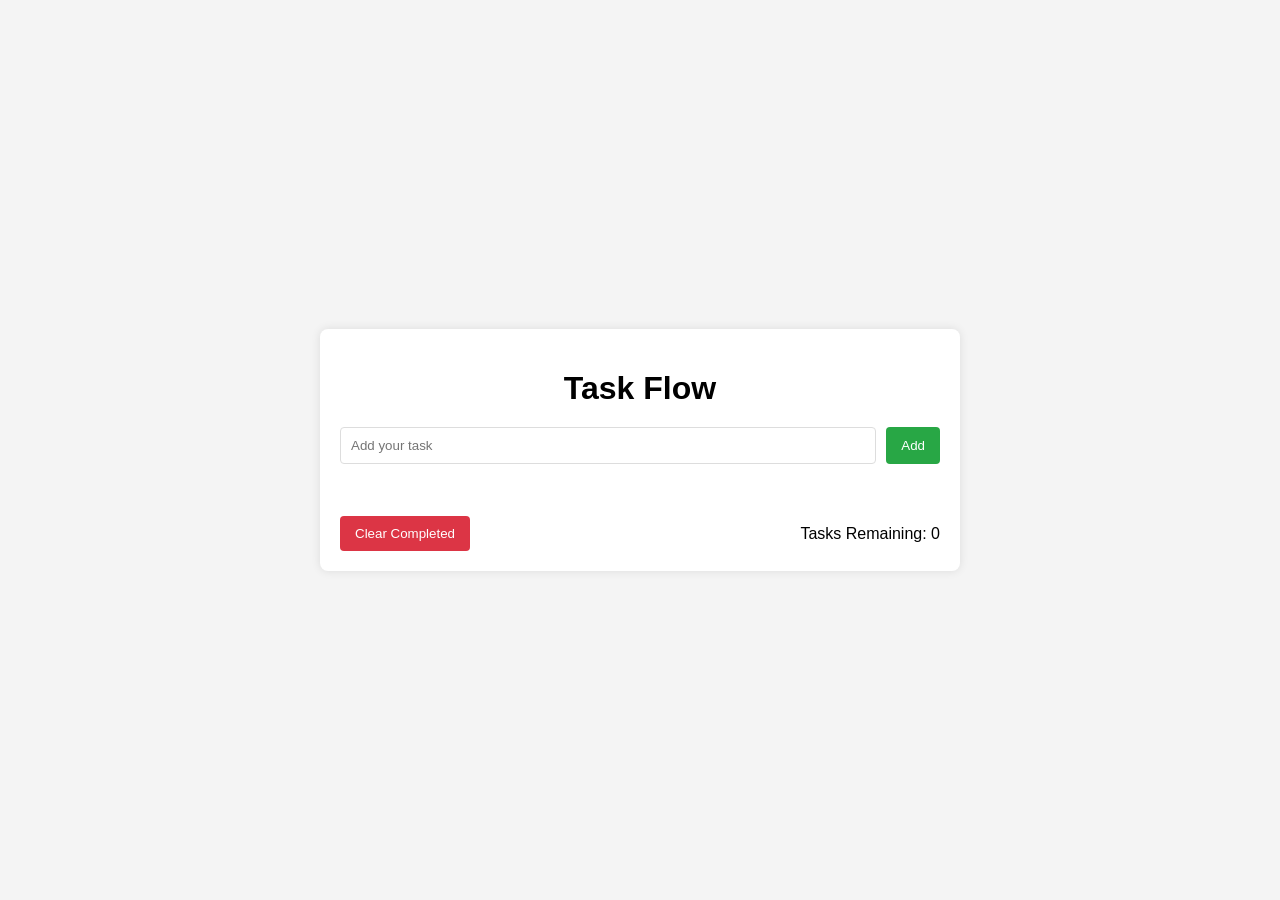
<file: index.html>
<!DOCTYPE html>
<html lang="en">
<head>
  <meta charset="UTF-8" />
  <meta name="viewport" content="width=device-width, initial-scale=1.0" />
  <title>Task Flow</title>
  <link rel="stylesheet" href="styles.css" />
  <link
    rel="stylesheet"
    href="https://cdnjs.cloudflare.com/ajax/libs/font-awesome/6.5.1/css/all.min.css"
    integrity="sha512-DTOQO9RWCH3ppGqcWaEA1BIZOC6xxalwEsw9c2QQeAIftl+Vegovlnee1c9QX4TctnWMn13TZye+giMm8e2LwA=="
    crossorigin="anonymous"
    referrerpolicy="no-referrer"
  />
</head>

<body>
  <div class="container">
    <h1>Task Flow</h1>
    <div class="todo-app">
      <div class="row">
        <input type="text" id="input-box" placeholder="Add your task" />
        <button id="add-btn">Add</button>
      </div>
      <ul id="list-container">
        <!-- Task items will be dynamically inserted here -->
      </ul>
      <div class="controls">
        <button id="clear-completed-btn">Clear Completed</button>
        <p id="task-count">Tasks Remaining: 0</p>
      </div>
    </div>
  </div>
  <script src="script.js"></script>
</body>
</html>
</file>
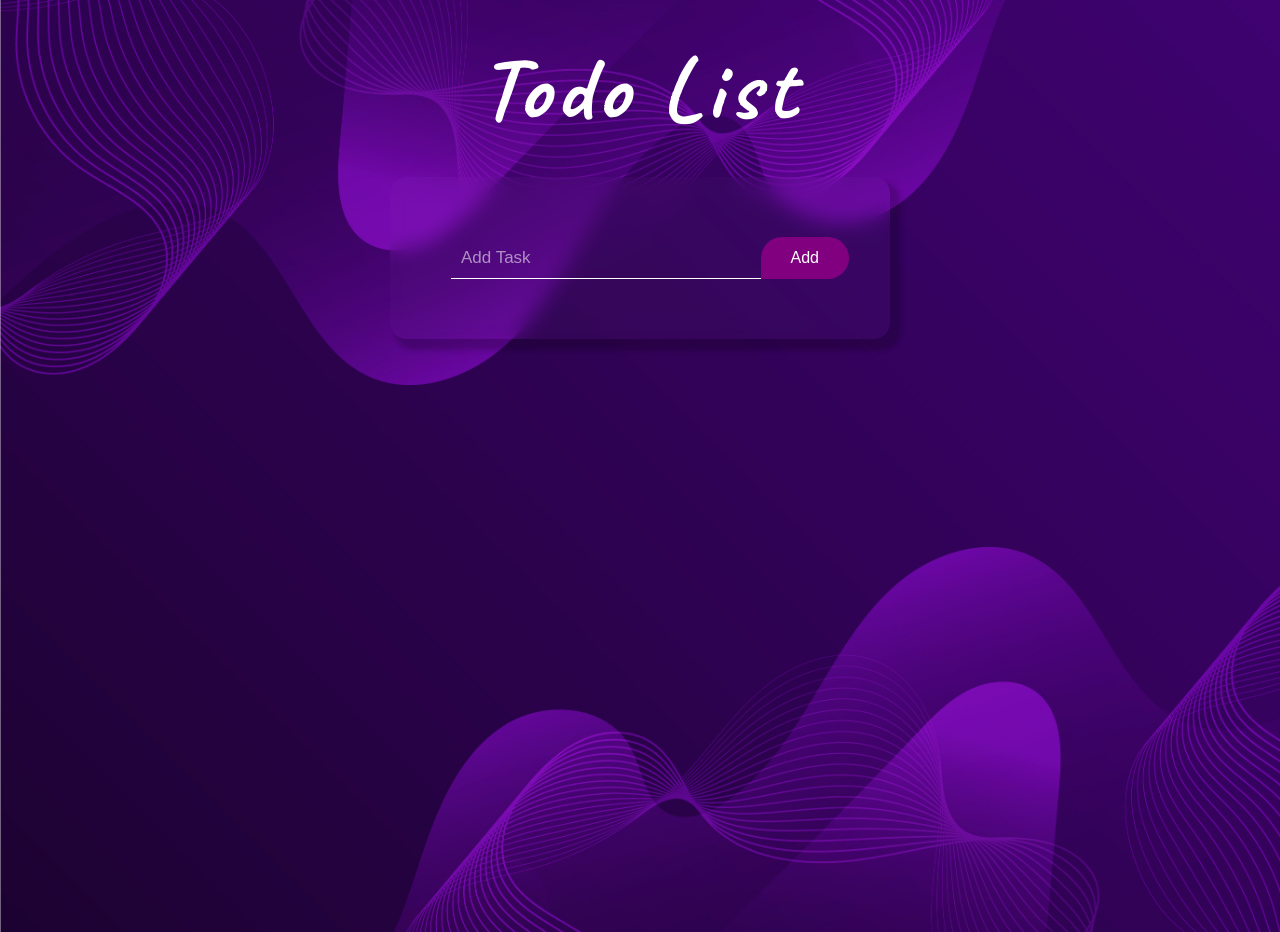
<file: Todo/index.html>
<!DOCTYPE html>
<html lang="en">
<head>
    <meta charset="UTF-8">
    <meta name="viewport" content="width=device-width, initial-scale=1.0">
    <title>Todo List</title>
    <link rel="stylesheet" href="https://cdnjs.cloudflare.com/ajax/libs/font-awesome/6.5.1/css/all.min.css" integrity="sha512-DTOQO9RWCH3ppGqcWaEA1BIZOC6xxalwEsw9c2QQeAIftl+Vegovlnee1c9QX4TctnWMn13TZye+giMm8e2LwA==" crossorigin="anonymous" referrerpolicy="no-referrer" />
    <link rel="stylesheet" href="styles.css">

</head>
<body>
    <div class="container">
        <h1>Todo List</h1>
        <div class="todo-app">
            <div class="row">
                <input type="text" id="input-box" placeholder="Add Task">
                <button id="add-btn">Add</button>
            </div>
            <ul id="list-container">
                <li class="">
                    Workout<span><i class="fa-solid fa-trash"></i></span>
                </li>
                <li class="checked">
                    Study<span><i class="fa-solid fa-trash"></i></span>
                </li>
            </ul>
        </div>
    </div>

    <script src="script.js"></script>
</body>
</html>
</file>
<file: styles.css>
/* styles.css */

body {
  font-family: Arial, sans-serif;
  background-color: #f4f4f4;
  display: flex;
  justify-content: center;
  align-items: center;
  height: 100vh;
  margin: 0;
}

.container {
  width: 90%;
  max-width: 600px;
  margin: 0 auto;
  background: #fff;
  border-radius: 8px;
  box-shadow: 0 0 10px rgba(0, 0, 0, 0.1);
  padding: 20px;
}

h1 {
  text-align: center;
  margin-bottom: 20px;
}

.todo-app {
  display: flex;
  flex-direction: column;
}

.row {
  display: flex;
  margin-bottom: 20px;
}

#input-box {
  flex: 1;
  padding: 10px;
  border: 1px solid #ddd;
  border-radius: 4px;
}

#add-btn {
  padding: 10px 15px;
  margin-left: 10px;
  border: none;
  background-color: #28a745;
  color: white;
  border-radius: 4px;
  cursor: pointer;
}

#add-btn:hover {
  background-color: #218838;
}

#list-container {
  list-style: none;
  padding: 0;
}

#list-container li {
  padding: 10px;
  border-bottom: 1px solid #ddd;
  display: flex;
  justify-content: space-between;
  align-items: center;
  cursor: pointer;
}

#list-container li.completed {
  text-decoration: line-through;
  color: #888;
}

#list-container li.important {
  color: #d9534f;
}

#list-container li span i {
  margin-left: 10px;
  cursor: pointer;
}

#list-container li span i:hover {
  color: #007bff;
}

.controls {
  display: flex;
  justify-content: space-between;
  align-items: center;
}

#clear-completed-btn {
  padding: 10px 15px;
  border: none;
  background-color: #dc3545;
  color: white;
  border-radius: 4px;
  cursor: pointer;
}

#clear-completed-btn:hover {
  background-color: #c82333;
}

#task-count {
  margin: 0;
}
</file>
<file: Todo/styles.css>
@import url('https://fonts.googleapis.com/css2?family=Caveat:wght@400..700&family=Poppins:ital,wght@0,100;0,200;0,300;0,400;0,500;0,600;0,700;0,800;0,900;1,100;1,200;1,300;1,400;1,500;1,600;1,700;1,800;1,900&display=swap');

*{
    margin: 0;
    padding: 0;
    box-sizing: border-box;
}

body{
    font-family: "Poppins", sans-serif;
    background: url("./bg.jpg");
    background-size: cover;
    color: white;

    padding-top: 2rem;
    overflow-x: hidden;
}

.container{
    height: 100vh;
    width: 100%;

    display: flex;
    flex-direction: column;
    align-items: center;
    gap: 2rem;
}

h1{
    font-size: 90px;
    letter-spacing: 5px;
    font-family: "Caveat", cursive;
}

.todo-app{
    width: 500px;

    background: rgba(255, 255, 255, .02);
    backdrop-filter: blur(10px);
    padding: 30px;
    border-radius: 1rem;
    box-shadow: 8px 8px 5px 3px rgba(0, 0, 0, .2);
}

.todo-app h2{
    font-size: 2.2rem;
    color: #002765;
    text-align: center;
}

.row{
    display: flex;
    align-items: center;
    justify-content: center;
    border-radius: 30px;
    padding-left: 20px;
    margin: 30px 0;
    width: 95%;
    margin-inline: auto;
}

input{
    color: white;
    font-size: 17px;

    width: 100%;
    flex: 1;

    border: none; outline: none;
    background: transparent;
    padding: 10px;
    font-weight: 14px;
    border-bottom: 1px solid white;
}

input::placeholder{
    color: rgba(255, 255, 255, .55);
}

button{
    border: none;outline: none;

    padding: 12px 30px;
    background: purple;
    color: white;
    font-size: 1rem;
    cursor: pointer;

    border-top-right-radius: 40px;
    border-top-left-radius: 40px;
    border-bottom-right-radius: 40px;
    transition: .2s ease-in-out;
}

button:hover{
    background: #FF00FF;
}

ul{
    display: flex;
    flex-direction: column;
    gap: 1rem;
}

ul li{
    font-weight: 700;
    list-style: none;
    font-size: 15px;
    text-transform: capitalize;

    padding: 10px 30px;
    user-select: none;
    width: 80%;
    min-height: 50px;
    margin: 0 auto;
    border-radius: 5rem;

    cursor: pointer;
    position: relative;
    background: rgba(255, 255, 255, .05);

    display: flex;
    align-items: center;
    transition: .2s ease-in-out;
}

ul li:hover{
    background: rgba(255, 255, 255, .1);
}

ul li.checked{
    color: #FF00FF;
    text-decoration: line-through;
}

ul li span{
    position: absolute;
    right: 10px;
    top: 50%;
    transform: translateY(-50%);
    width: 40px;
    height: 40px;
    font-size: 1.4rem;
    color: #FF00FF;
    line-height: 40px;
    text-align: center;
}

ul li span:hover{
    border-radius: 30px;
    background: purple;
    color: white;
}

ul li i{
    pointer-events: none;
}

/* Responsiveness  */


@media only screen and (max-width: 550px){
    body{
        margin-top: 5rem;
    }
    .todo-app{
        width: 90%;
    }
    h1{
        font-size: 15vw;
    }
    ul li{
        width: 90%;
    }
}
</file>
